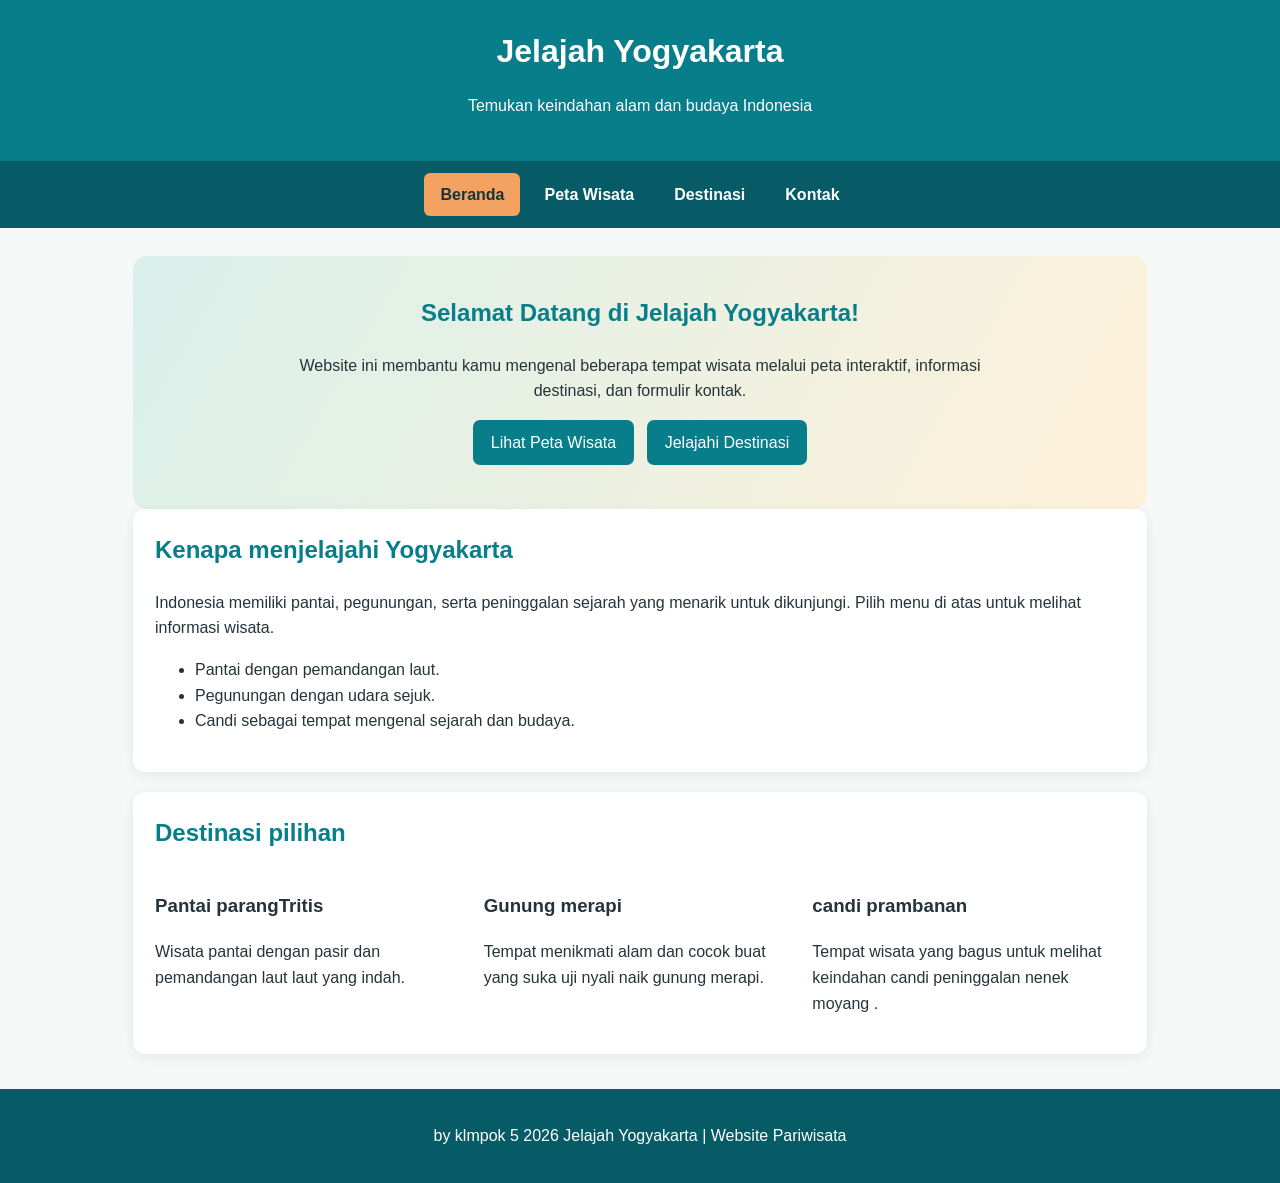
<file: index.html>
<!DOCTYPE html>
<html lang="id">
<head><meta charset="UTF-8"><meta name="viewport" content="width=device-width, initial-scale=1.0">
<title>Beranda | Jelajah Yogyakarta</title><link rel="stylesheet" href="style.css"></head>
<body>
<header><h1>Jelajah Yogyakarta</h1><p>Temukan keindahan alam dan budaya Indonesia</p></header>
<nav>
<a href="index.html" class="aktif">Beranda</a>
<a href="peta.html" >Peta Wisata</a>
<a href="destinasi.html" >Destinasi</a>
<a href="kontak.html" >Kontak</a>
</nav>
<main>
<div class="hero">
<h2>Selamat Datang di Jelajah Yogyakarta!</h2>
<p>Website ini membantu kamu mengenal beberapa tempat wisata melalui peta interaktif, informasi destinasi, dan formulir kontak.</p>
<a class="tombol" href="peta.html">Lihat Peta Wisata</a>
<a class="tombol" href="destinasi.html">Jelajahi Destinasi</a>
</div>
<section><h2>Kenapa menjelajahi Yogyakarta</h2>
<p>Indonesia memiliki pantai, pegunungan,  serta peninggalan sejarah yang menarik untuk dikunjungi. Pilih menu di atas untuk melihat informasi wisata.</p>
<ul><li>Pantai dengan pemandangan laut.</li><li>Pegunungan dengan udara sejuk.</li><li>Candi sebagai tempat mengenal sejarah dan budaya.</li></ul></section>
<section><h2>Destinasi pilihan</h2><div class="grid">
<div><h3>Pantai parangTritis</h3><p>Wisata pantai dengan pasir dan pemandangan laut laut yang indah.</p></div>
<div><h3>Gunung merapi</h3><p>Tempat menikmati alam dan cocok buat yang suka uji nyali naik gunung merapi.</p></div>
<div><h3>candi prambanan</h3><p>Tempat wisata yang bagus untuk melihat keindahan candi peninggalan nenek moyang .</p></div>
</div></section>
</main><footer><p>by klmpok 5 2026 Jelajah Yogyakarta | Website Pariwisata</p></footer></body></html>
</file>
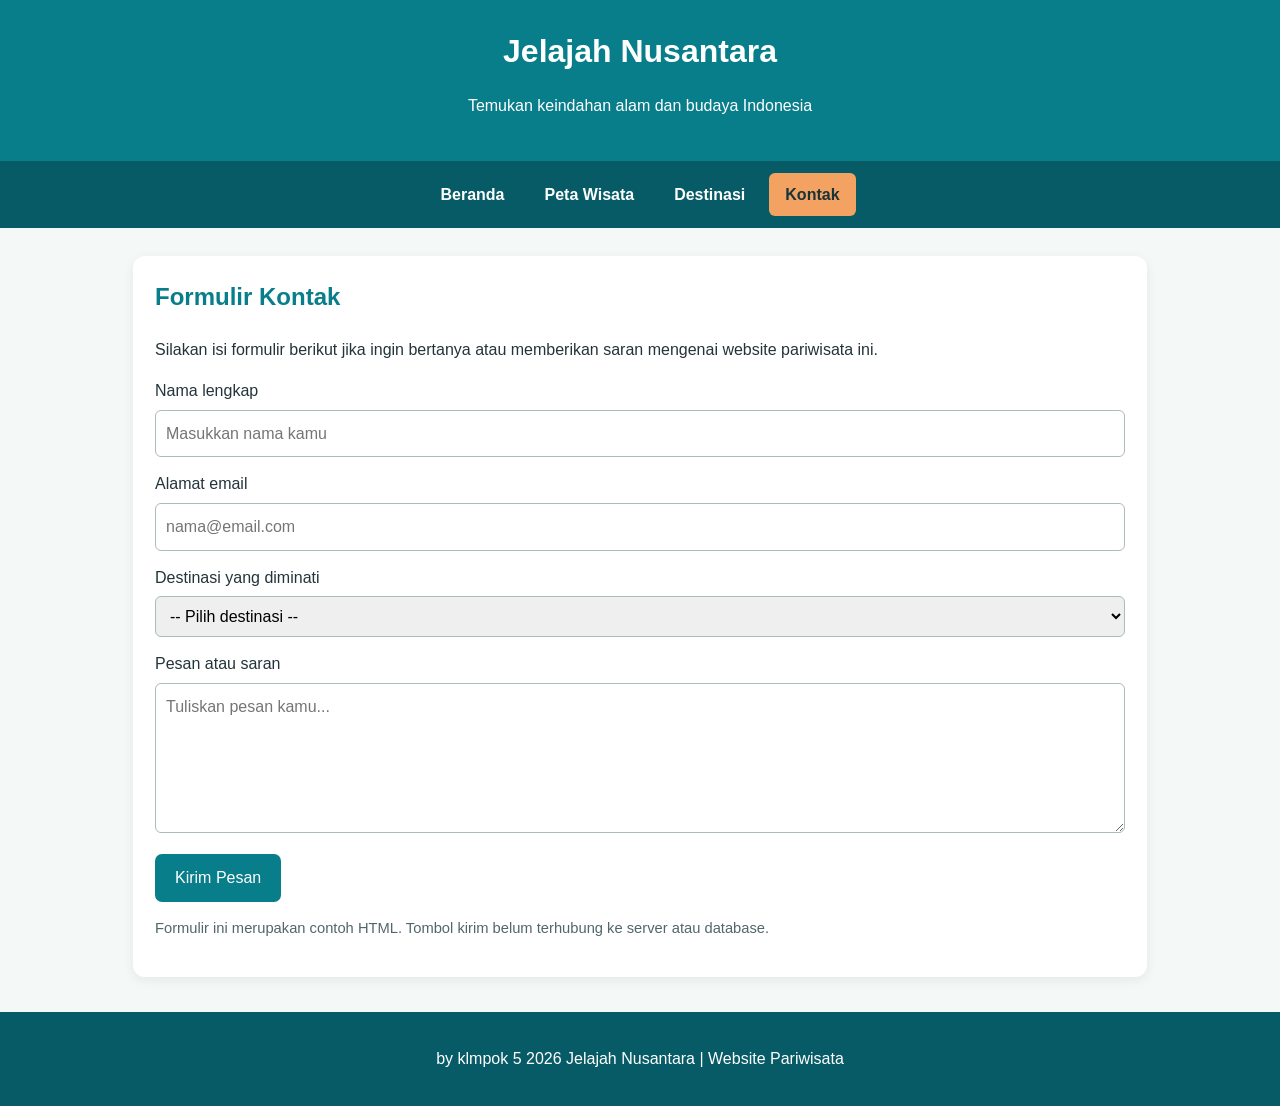
<file: kontak.html>
<!DOCTYPE html>
<html lang="id">
<head><meta charset="UTF-8"><meta name="viewport" content="width=device-width, initial-scale=1.0">
<title>Kontak | Jelajah Nusantara</title><link rel="stylesheet" href="style.css"></head>
<body>
<header><h1>Jelajah Nusantara</h1><p>Temukan keindahan alam dan budaya Indonesia</p></header>
<nav>
<a href="index.html" >Beranda</a>
<a href="peta.html" >Peta Wisata</a>
<a href="destinasi.html" >Destinasi</a>
<a href="kontak.html" class="aktif">Kontak</a>
</nav>
<main>
<section><h2>Formulir Kontak</h2><p>Silakan isi formulir berikut jika ingin bertanya atau memberikan saran mengenai website pariwisata ini.</p>
<form action="#" method="get">
<label for="nama">Nama lengkap</label><input type="text" id="nama" name="nama" placeholder="Masukkan nama kamu" required>
<label for="email">Alamat email</label><input type="email" id="email" name="email" placeholder="nama@email.com" required>
<label for="wisata">Destinasi yang diminati</label><select id="wisata" name="wisata" required><option value="">-- Pilih destinasi --</option><option>Pantai Ceria</option><option>Gunung Hijau</option><option>Danau Tenang</option><option>Candi Indah</option></select>
<label for="pesan">Pesan atau saran</label><textarea id="pesan" name="pesan" rows="5" placeholder="Tuliskan pesan kamu..." required></textarea>
<button type="submit">Kirim Pesan</button>
</form><p class="keterangan">Formulir ini merupakan contoh HTML. Tombol kirim belum terhubung ke server atau database.</p>
</section>
</main><footer><p>by klmpok 5  2026 Jelajah Nusantara | Website Pariwisata</p></footer></body></html>
</file>
<file: style.css>
*{box-sizing:border-box}
body{margin:0;font-family:Arial, sans-serif;background:#f4f8f7;color:#24343a;line-height:1.6}
header{background:#087e8b;color:white;padding:26px 7%;text-align:center}
header h1{margin:0 0 6px}
nav{background:#075b66;display:flex;justify-content:center;flex-wrap:wrap;gap:8px;padding:12px}
nav a{color:white;text-decoration:none;padding:9px 16px;border-radius:6px;font-weight:bold}
nav a:hover,nav a.aktif{background:#f4a261;color:#17343a}
main{max-width:1050px;margin:28px auto;padding:0 18px}
section,.panel{background:white;padding:22px;margin-bottom:20px;border-radius:12px;box-shadow:0 3px 12px #17343a12}
h2{color:#087e8b;margin-top:0}
.hero{background:linear-gradient(120deg,#d9f0eb,#fff1d9);padding:38px 24px;border-radius:14px;text-align:center}
.hero p{max-width:720px;margin:10px auto}
.tombol{display:inline-block;background:#087e8b;color:white;padding:10px 18px;border-radius:7px;text-decoration:none;margin:6px 4px}
.tombol:hover{background:#075b66}
table{width:100%;border-collapse:collapse;margin-top:12px}
th,td{border:1px solid #cbd8d8;padding:11px;text-align:left}
th{background:#d9f0eb}
img.responsif{max-width:100%;height:auto;border-radius:10px}
.peta{width:100%;height:auto;border:1px solid #b8cccc;border-radius:10px;display:block}
.keterangan{font-size:.92rem;color:#52666b}
.grid{display:grid;grid-template-columns:repeat(auto-fit,minmax(220px,1fr));gap:16px}
input,select,textarea{width:100%;padding:10px;margin:6px 0 14px;border:1px solid #aabbbb;border-radius:6px;font:inherit}
button{background:#087e8b;color:white;border:0;padding:11px 20px;border-radius:7px;font:inherit;cursor:pointer}
button:hover{background:#075b66}
footer{text-align:center;background:#075b66;color:white;padding:18px;margin-top:35px}
@media(max-width:600px){header{padding:22px 14px}nav a{padding:8px 10px}}
</file>
